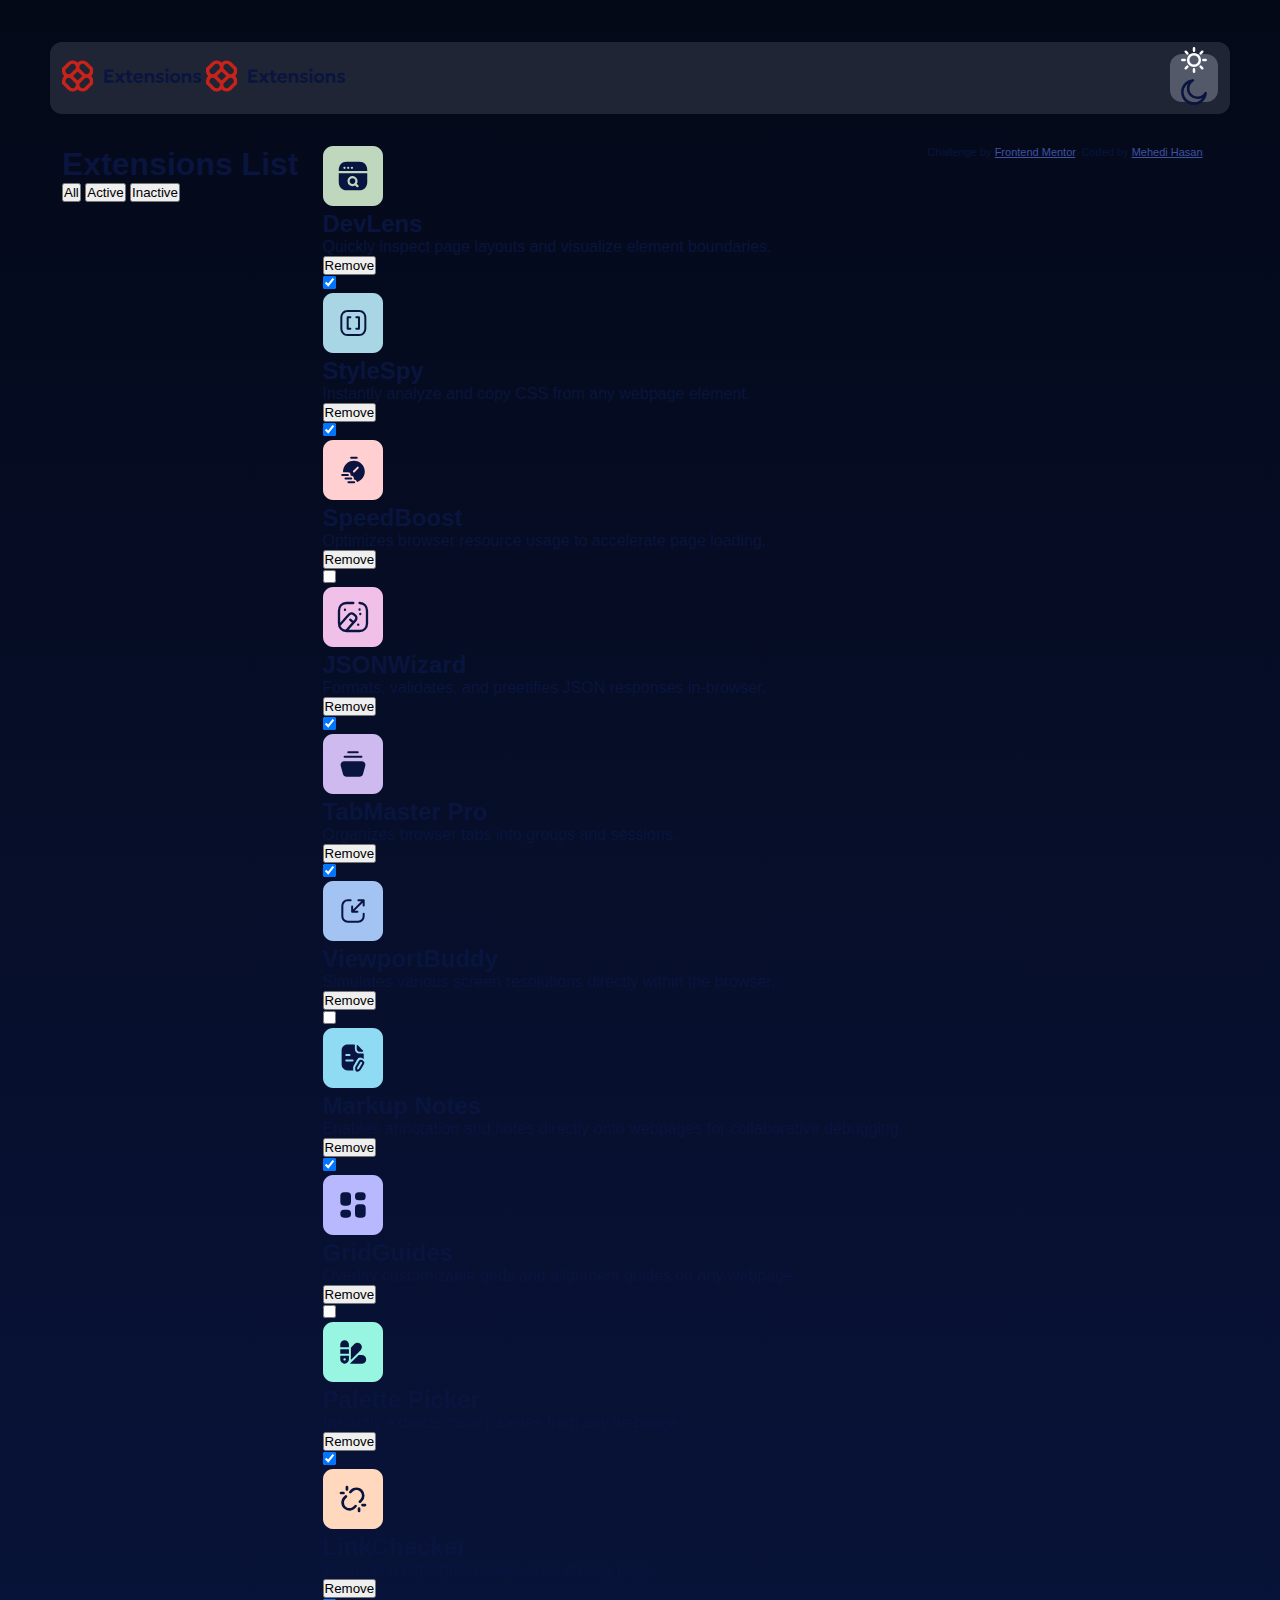
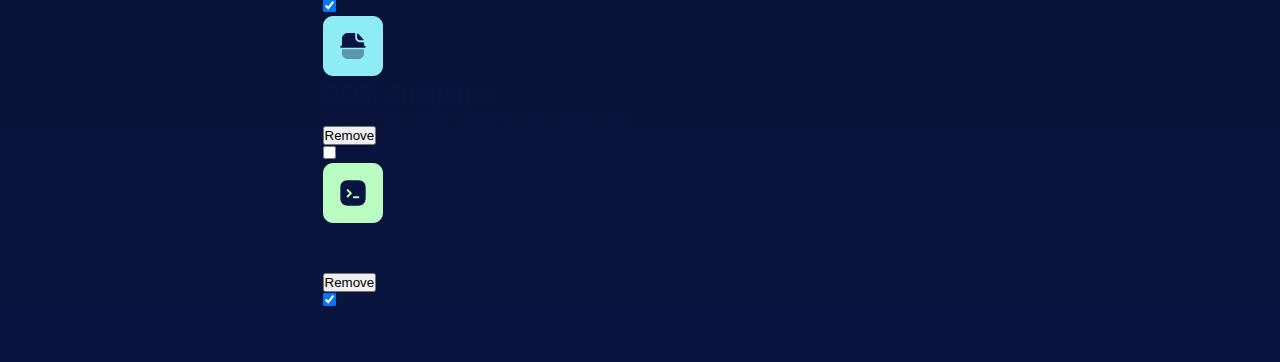
<file: index.html>
<!DOCTYPE html>
<html lang="en">

<head>
  <meta charset="UTF-8">
  <meta name="viewport" content="width=device-width, initial-scale=1.0">
  <link rel="icon" type="image/png" sizes="32x32" href="./assets/images/favicon-32x32.png">
  <link rel="stylesheet" href="style.css">
  <title>Frontend Mentor | Browser extensions manager UI</title>

  <style>
    .attribution {
      font-size: 11px;
      text-align: center;
    }

    .attribution a {
      color: hsl(228, 45%, 44%);
    }
  </style>
</head>

<body>
  <div class="main_container">
    <header class="header">
      <div class="header_left">
        <div class="header_left_image">
          <img class="dark_logo logo" src="./assets/images/logo.svg" alt="Logo">
          <img class="light_logo logo" src="./assets/images/light.svg" alt="Logo">
        </div>
      </div>
      <div class="header_right">
        <div id="theme_toggle">
          <img class="dark_icon" src="./assets/images/icon-sun.svg" alt="Sun Icon">
          <img class="light_icon" src="./assets/images/icon-moon.svg" alt="Moon Icon">
        </div>
      </div>
    </header>

    <main class="main_content_wrapper">
      <div class="top_content_wrapper">
        <div class="top_left_content">
          <h1>Extensions List</h1>
        </div>
        <div class="top_right_content">
          <div class="button_wrapper">
            <button class="btn active" id="showAll">All</button>
            <button class="btn" id="showActive">Active</button>
            <button class="btn" id="showInactive">Inactive</button>
          </div>
        </div>
      </div>
      <div class="bottom_content_wrapper">

        <div class="extension_card" id="DevLens">
          <div class="extension_card_top_content">
            <div class="extension_card_icon">
              <img src="./assets/images/logo-devlens.svg" alt="DevLens Logo">
            </div>
            <div class="extension_card_text_content">
              <h2>DevLens</h2>
              <p>Quickly inspect page layouts and visualize element boundaries.</p>
            </div>
          </div>
          <div class="extension_card_bottom_content">
            <div class="extension_card_remove">
              <button class="remove" onclick="rmvDevLens()">Remove</button>
            </div>
            <div class="extension_card_radio_button">
              <label class="switch">
                <input type="checkbox" class="status" checked="" aria-label="Toggle extension status">
                <span class="slider round">
                  <div class="disk"></div>
                </span>
              </label>
            </div>
          </div>
        </div>

        <div class="extension_card" id="StyleSpy">
          <div class="extension_card_top_content">
            <div class="extension_card_icon">
              <img src="./assets/images/logo-style-spy.svg" alt="StyleSpy Logo">
            </div>
            <div class="extension_card_text_content">
              <h2>StyleSpy</h2>
              <p>Instantly analyze and copy CSS from any webpage element.</p>
            </div>
          </div>
          <div class="extension_card_bottom_content">
            <div class="extension_card_remove">
              <button class="remove" onclick="rmvStyleSpy()">Remove</button>
            </div>
            <div class="extension_card_radio_button">
              <label class="switch">
                <input type="checkbox" class="status" checked="" aria-label="Toggle extension status">
                <span class="slider round">
                  <div class="disk"></div>
                </span>
              </label>
            </div>
          </div>
        </div>

        <div class="extension_card" id="SpeedBoost">
          <div class="extension_card_top_content">
            <div class="extension_card_icon">
              <img src="./assets/images/logo-speed-boost.svg" alt="SpeedBoost Logo">
            </div>
            <div class="extension_card_text_content">
              <h2>SpeedBoost</h2>
              <p>Optimizes browser resource usage to accelerate page loading.</p>
            </div>
          </div>
          <div class="extension_card_bottom_content">
            <div class="extension_card_remove">
              <button class="remove" onclick="rmvSpeedBoost()">Remove</button>
            </div>
            <div class="extension_card_radio_button">
              <label class="switch">
                <input type="checkbox" class="status" unchecked="" aria-label="Toggle extension status">
                <span class="slider round">
                  <div class="disk"></div>
                </span>
              </label>
            </div>
          </div>
        </div>

        <div class="extension_card" id="JSONWizard">
          <div class="extension_card_top_content">
            <div class="extension_card_icon">
              <img src="./assets/images/logo-json-wizard.svg" alt="JSONWizard Logo">
            </div>
            <div class="extension_card_text_content">
              <h2>JSONWizard</h2>
              <p>Formats, validates, and preetifies JSON responses in-browser.</p>
            </div>
          </div>
          <div class="extension_card_bottom_content">
            <div class="extension_card_remove">
              <button class="remove" onclick="rmvJSONWizard()">Remove</button>
            </div>
            <div class="extension_card_radio_button">
              <label class="switch">
                <input type="checkbox" class="status" checked="" aria-label="Toggle extension status">
                <span class="slider round">
                  <div class="disk"></div>
                </span>
              </label>
            </div>
          </div>
        </div>

        <div class="extension_card" id="TabMasterPro">
          <div class="extension_card_top_content">
            <div class="extension_card_icon">
              <img src="./assets/images/logo-tab-master-pro.svg" alt="TabMaster Pro Logo">
            </div>
            <div class="extension_card_text_content">
              <h2>TabMaster Pro</h2>
              <p>Organizes browser tabs into groups and sessions.</p>
            </div>
          </div>
          <div class="extension_card_bottom_content">
            <div class="extension_card_remove">
              <button class="remove" onclick="rmvTabMasterPro()">Remove</button>
            </div>
            <div class="extension_card_radio_button">
              <label class="switch">
                <input type="checkbox" class="status" checked="" aria-label="Toggle extension status">
                <span class="slider round">
                  <div class="disk"></div>
                </span>
              </label>
            </div>
          </div>
        </div>

        <div class="extension_card" id="ViewportBuddy">
          <div class="extension_card_top_content">
            <div class="extension_card_icon">
              <img src="./assets/images/logo-viewport-buddy.svg" alt="ViewportBuddy Logo">
            </div>
            <div class="extension_card_text_content">
              <h2>ViewportBuddy</h2>
              <p>Simulates various screen resolutions directly within the browser.</p>
            </div>
          </div>
          <div class="extension_card_bottom_content">
            <div class="extension_card_remove">
              <button class="remove" onclick="rmvViewportBuddy()">Remove</button>
            </div>
            <div class="extension_card_radio_button">
              <label class="switch">
                <input type="checkbox" class="status" unchecked="" aria-label="Toggle extension status">
                <span class="slider round">
                  <div class="disk"></div>
                </span>
              </label>
            </div>
          </div>
        </div>

        <div class="extension_card" id="MarkupNotes">
          <div class="extension_card_top_content">
            <div class="extension_card_icon">
              <img src="./assets/images/logo-markup-notes.svg" alt="Markup Notes Logo">
            </div>
            <div class="extension_card_text_content">
              <h2>Markup Notes</h2>
              <p>Enables annotation and notes directly onto webpages for collaborative debugging.</p>
            </div>
          </div>
          <div class="extension_card_bottom_content">
            <div class="extension_card_remove">
              <button class="remove" onclick="rmvMarkupNotes()">Remove</button>
            </div>
            <div class="extension_card_radio_button">
              <label class="switch">
                <input type="checkbox" class="status" checked="" aria-label="Toggle extension status">
                <span class="slider round">
                  <div class="disk"></div>
                </span>
              </label>
            </div>
          </div>
        </div>

        <div class="extension_card" id="GridGuides">
          <div class="extension_card_top_content">
            <div class="extension_card_icon">
              <img src="./assets/images/logo-grid-guides.svg" alt="GridGuides Logo">
            </div>
            <div class="extension_card_text_content">
              <h2>GridGuides</h2>
              <p>Overlay customizable grids and alignment guides on any webpage.</p>
            </div>
          </div>
          <div class="extension_card_bottom_content">
            <div class="extension_card_remove">
              <button class="remove" onclick="rmvGridGuides()">Remove</button>
            </div>
            <div class="extension_card_radio_button">
              <label class="switch">
                <input type="checkbox" class="status" unchecked="" aria-label="Toggle extension status">
                <span class="slider round">
                  <div class="disk"></div>
                </span>
              </label>
            </div>
          </div>
        </div>

        <div class="extension_card" id="PalettePicker">
          <div class="extension_card_top_content">
            <div class="extension_card_icon">
              <img src="./assets/images/logo-palette-picker.svg" alt="Palette Picker Logo">
            </div>
            <div class="extension_card_text_content">
              <h2>Palette Picker</h2>
              <p>Instantly extracts color palettes from any webpage.</p>
            </div>
          </div>
          <div class="extension_card_bottom_content">
            <div class="extension_card_remove">
              <button class="remove" onclick="rmvPalettePicker()">Remove</button>
            </div>
            <div class="extension_card_radio_button">
              <label class="switch">
                <input type="checkbox" class="status" checked="" aria-label="Toggle extension status">
                <span class="slider round">
                  <div class="disk"></div>
                </span>
              </label>
            </div>
          </div>
        </div>

        <div class="extension_card" id="LinkChecker">
          <div class="extension_card_top_content">
            <div class="extension_card_icon">
              <img src="./assets/images/logo-link-checker.svg" alt="LinkChecker Logo">
            </div>
            <div class="extension_card_text_content">
              <h2>LinkChecker</h2>
              <p>Scans and highlights broken links on any page.</p>
            </div>
          </div>
          <div class="extension_card_bottom_content">
            <div class="extension_card_remove">
              <button class="remove" onclick="rmvLinkChecker()">Remove</button>
            </div>
            <div class="extension_card_radio_button">
              <label class="switch">
                <input type="checkbox" class="status" checked="" aria-label="Toggle extension status">
                <span class="slider round">
                  <div class="disk"></div>
                </span>
              </label>
            </div>
          </div>
        </div>

        <div class="extension_card" id="DOMSnapshot">
          <div class="extension_card_top_content">
            <div class="extension_card_icon">
              <img src="./assets/images/logo-dom-snapshot.svg" alt="DOM Snapshot Logo">
            </div>
            <div class="extension_card_text_content">
              <h2>DOM Snapshot</h2>
              <p>Capture and export DOM structures quickly.</p>
            </div>
          </div>
          <div class="extension_card_bottom_content">
            <div class="extension_card_remove">
              <button class="remove" onclick="rmvDOMSnapshot()">Remove</button>
            </div>
            <div class="extension_card_radio_button">
              <label class="switch">
                <input type="checkbox" class="status" unchecked="" aria-label="Toggle extension status">
                <span class="slider round">
                  <div class="disk"></div>
                </span>
              </label>
            </div>
          </div>
        </div>

        <div class="extension_card" id="ConsolePlus">
          <div class="extension_card_top_content">
            <div class="extension_card_icon">
              <img src="./assets/images/logo-console-plus.svg" alt="ConsolePlus Logo">
            </div>
            <div class="extension_card_text_content">
              <h2>ConsolePlus</h2>
              <p>Enhanced developer console with advanced filtering and logging.</p>
            </div>
          </div>
          <div class="extension_card_bottom_content">
            <div class="extension_card_remove">
              <button class="remove" onclick="rmvConsolePlus()">Remove</button>
            </div>
            <div class="extension_card_radio_button">
              <label class="switch">
                <input type="checkbox" class="status" checked="" aria-label="Toggle extension status">
                <span class="slider round">
                  <div class="disk"></div>
                </span>
              </label>
            </div>
          </div>
        </div>
      </div>

      <footer class="attribution">
        Challenge by <a href="https://www.frontendmentor.io?ref=challenge">Frontend Mentor</a>.
        Coded by <a href="https://github.com/MehediHasanTsx" target="_blank">Mehedi Hasan</a>.
      </footer>
    </main>
  </div>
  <script src="script.js"></script>
</body>

</html>
</file>
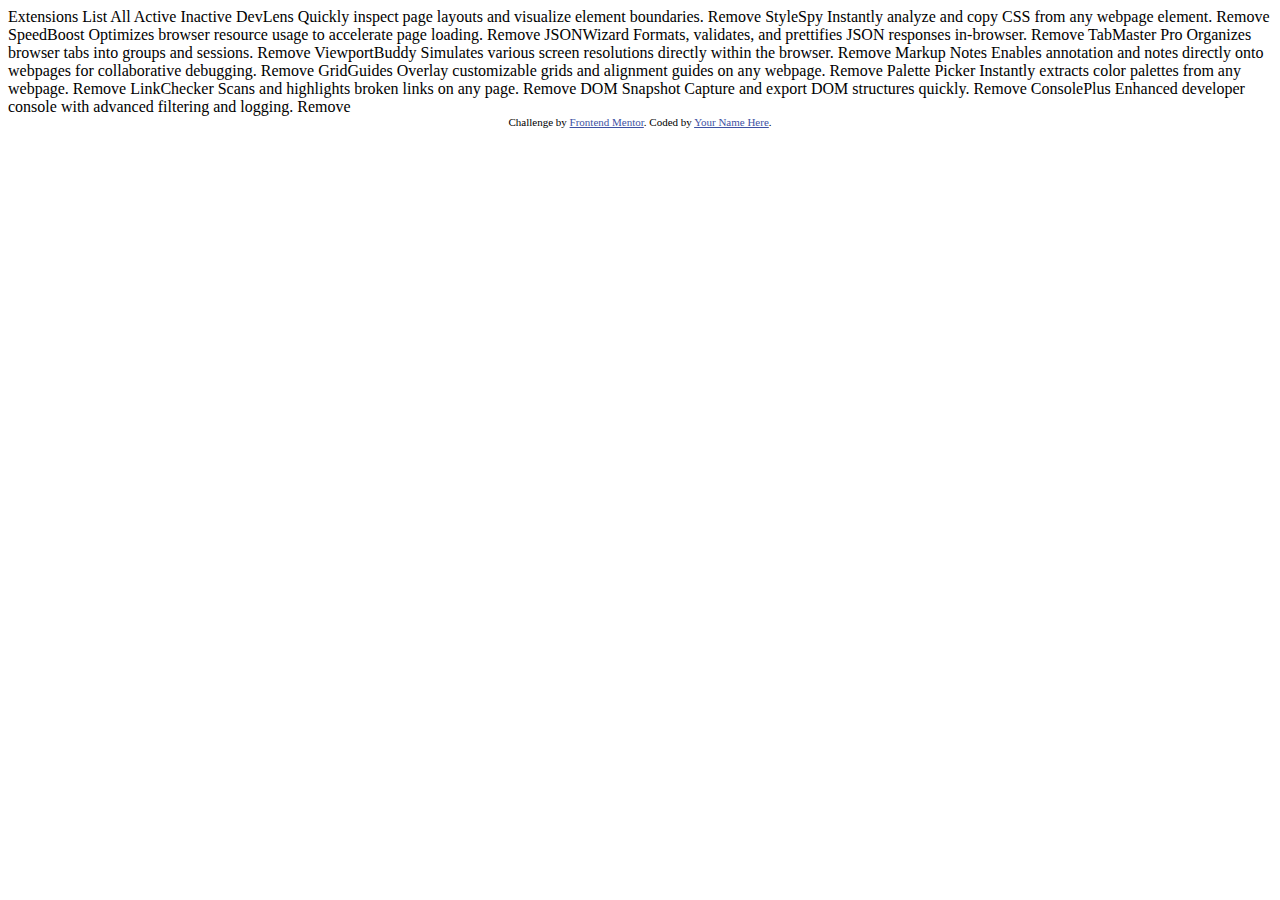
<file: browser-extensions-manager-ui-main/index.html>
<!DOCTYPE html>
<html lang="en">

<head>
  <meta charset="UTF-8">
  <meta name="viewport" content="width=device-width, initial-scale=1.0">
  <!-- displays site properly based on user's device -->

  <link rel="icon" type="image/png" sizes="32x32" href="./assets/images/favicon-32x32.png">

  <title>Frontend Mentor | Browser extensions manager UI</title>

  <!-- Feel free to remove these styles or customise in your own stylesheet 👍 -->
  <style>
    .attribution {
      font-size: 11px;
      text-align: center;
    }

    .attribution a {
      color: hsl(228, 45%, 44%);
    }
  </style>
</head>

<body>

  Extensions List

  All
  Active
  Inactive

  <!-- If you plan to use the JSON file to populate the data dynamically, you can delete the content below -->

  DevLens
  Quickly inspect page layouts and visualize element boundaries.
  Remove

  StyleSpy
  Instantly analyze and copy CSS from any webpage element.
  Remove

  SpeedBoost
  Optimizes browser resource usage to accelerate page loading.
  Remove

  JSONWizard
  Formats, validates, and prettifies JSON responses in-browser.
  Remove

  TabMaster Pro
  Organizes browser tabs into groups and sessions.
  Remove

  ViewportBuddy
  Simulates various screen resolutions directly within the browser.
  Remove

  Markup Notes
  Enables annotation and notes directly onto webpages for collaborative debugging.
  Remove

  GridGuides
  Overlay customizable grids and alignment guides on any webpage.
  Remove

  Palette Picker
  Instantly extracts color palettes from any webpage.
  Remove

  LinkChecker
  Scans and highlights broken links on any page.
  Remove

  DOM Snapshot
  Capture and export DOM structures quickly.
  Remove

  ConsolePlus
  Enhanced developer console with advanced filtering and logging.
  Remove

  <div class="attribution">
    Challenge by <a href="https://www.frontendmentor.io?ref=challenge">Frontend Mentor</a>.
    Coded by <a href="#">Your Name Here</a>.
  </div>
</body>

</html>
</file>
<file: style.css>
:root {
    --neutral-900: hsl(227, 75%, 14%);
    --neutral-800: hsl(226, 25%, 17%);
    --neutral-700: hsl(225, 23%, 24%);
    --neutral-600: hsl(226, 11%, 37%);
    --neutral-300: hsl(0, 0%, 78%);
    --neutral-200: hsl(217, 61%, 90%);
    --neutral-100: hsl(0, 0%, 93%);
    --neutral-0: hsl(200, 60%, 99%);

    --red-400: hsl(3, 86%, 64%);
    --red-500: hsl(3, 71%, 56%);
    --red-700: hsl(3, 77%, 44%);

    --bg-gradient: linear-gradient(180deg, #040918 0%, #091540 100%);
    --bg-color: var(--neutral-0);
    --text-color: var(--neutral-900);
    --background-color: #1F2535;
}

* {
    margin: 0;
    padding: 0;
}

body.dark-mode {
    --bg-gradient: linear-gradient(180deg, #040918 0%, #091540 100%);
    --bg-color: var(--neutral-0);
    --text-color: var(--neutral-900);
}

body {
    margin: 0;
    padding: 0;
    font-family: 'Noto Sans', sans-serif;
    background: var(--bg-gradient);
    color: var(--text-color);
    min-height: 100vh;
}

.main_container {
    max-width: 1440px;
    display: flex;
    flex-direction: column;
    justify-content: center;
    align-items: center;
    padding-top: 42px;
    padding-bottom: 52px;
    padding-left: 62px;
    padding-right: 62px;
}

.header {
    background-color: var(--background-color);
    border-radius: 12px;
    width: 100%;
    display: flex;
    flex-direction: row;
    justify-content: space-between;
    align-items: center;
    padding: 12px;
}

.header_left {
    display: flex;
    flex-direction: row;
    align-items: center;
    gap: 16px;
    height: 48px;

}

.header_left img {
    height: 32px;
}

.header_right {
    display: flex;
    flex-direction: row;
    align-items: center;
    gap: 20px;
    height: 48px;
    width: 48px;
    background-color: var(--neutral-600);
    border-radius: 12px;
    align-items: center;
    justify-content: center;
}

.header_right img {
    width: 28px;
    height: 28px;
    margin-left: 12px;
    margin-right: 12px;
    cursor: pointer;
}

.main_content_wrapper {
    display: flex;
    flex-direction: column;
    gap: 24px;
    margin-top: 32px;
    width: 100%;
}
.main_content_wrapper{
    display: flex;
    flex-direction: row;
}
</file>
